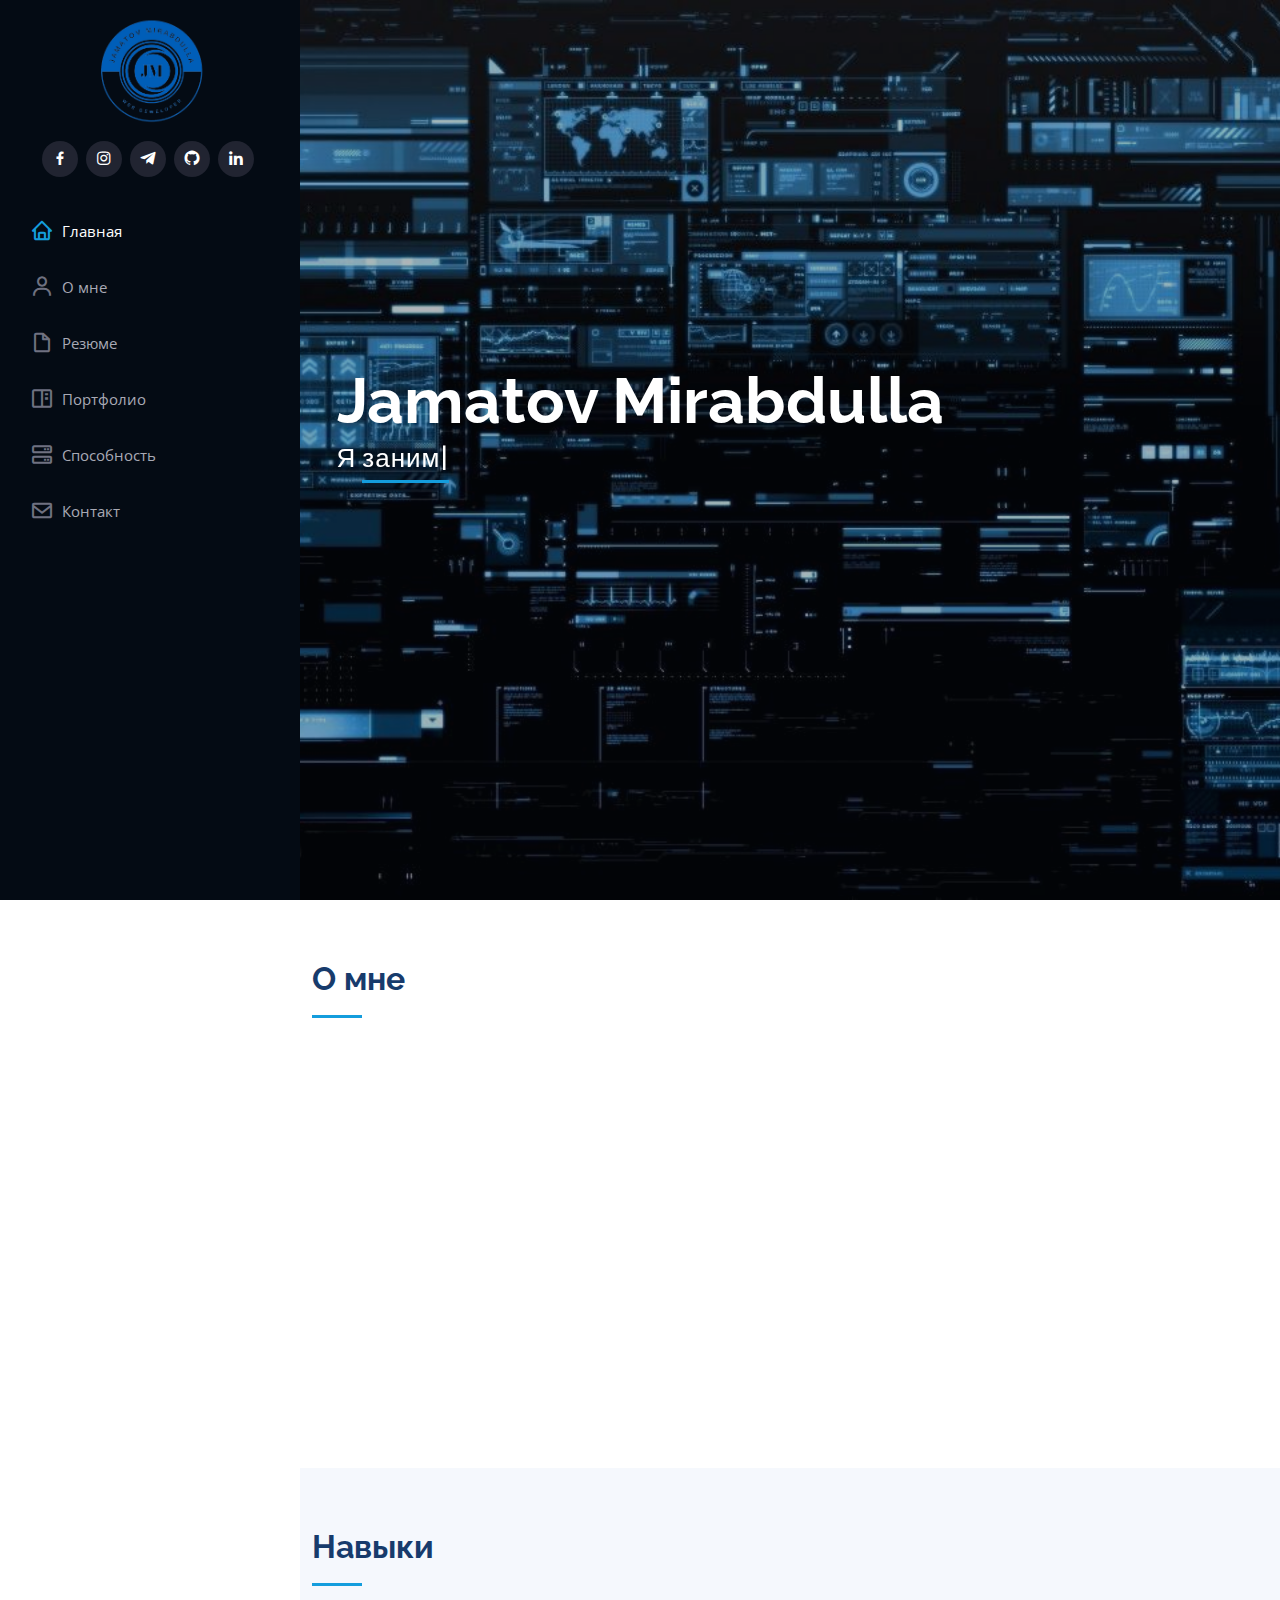
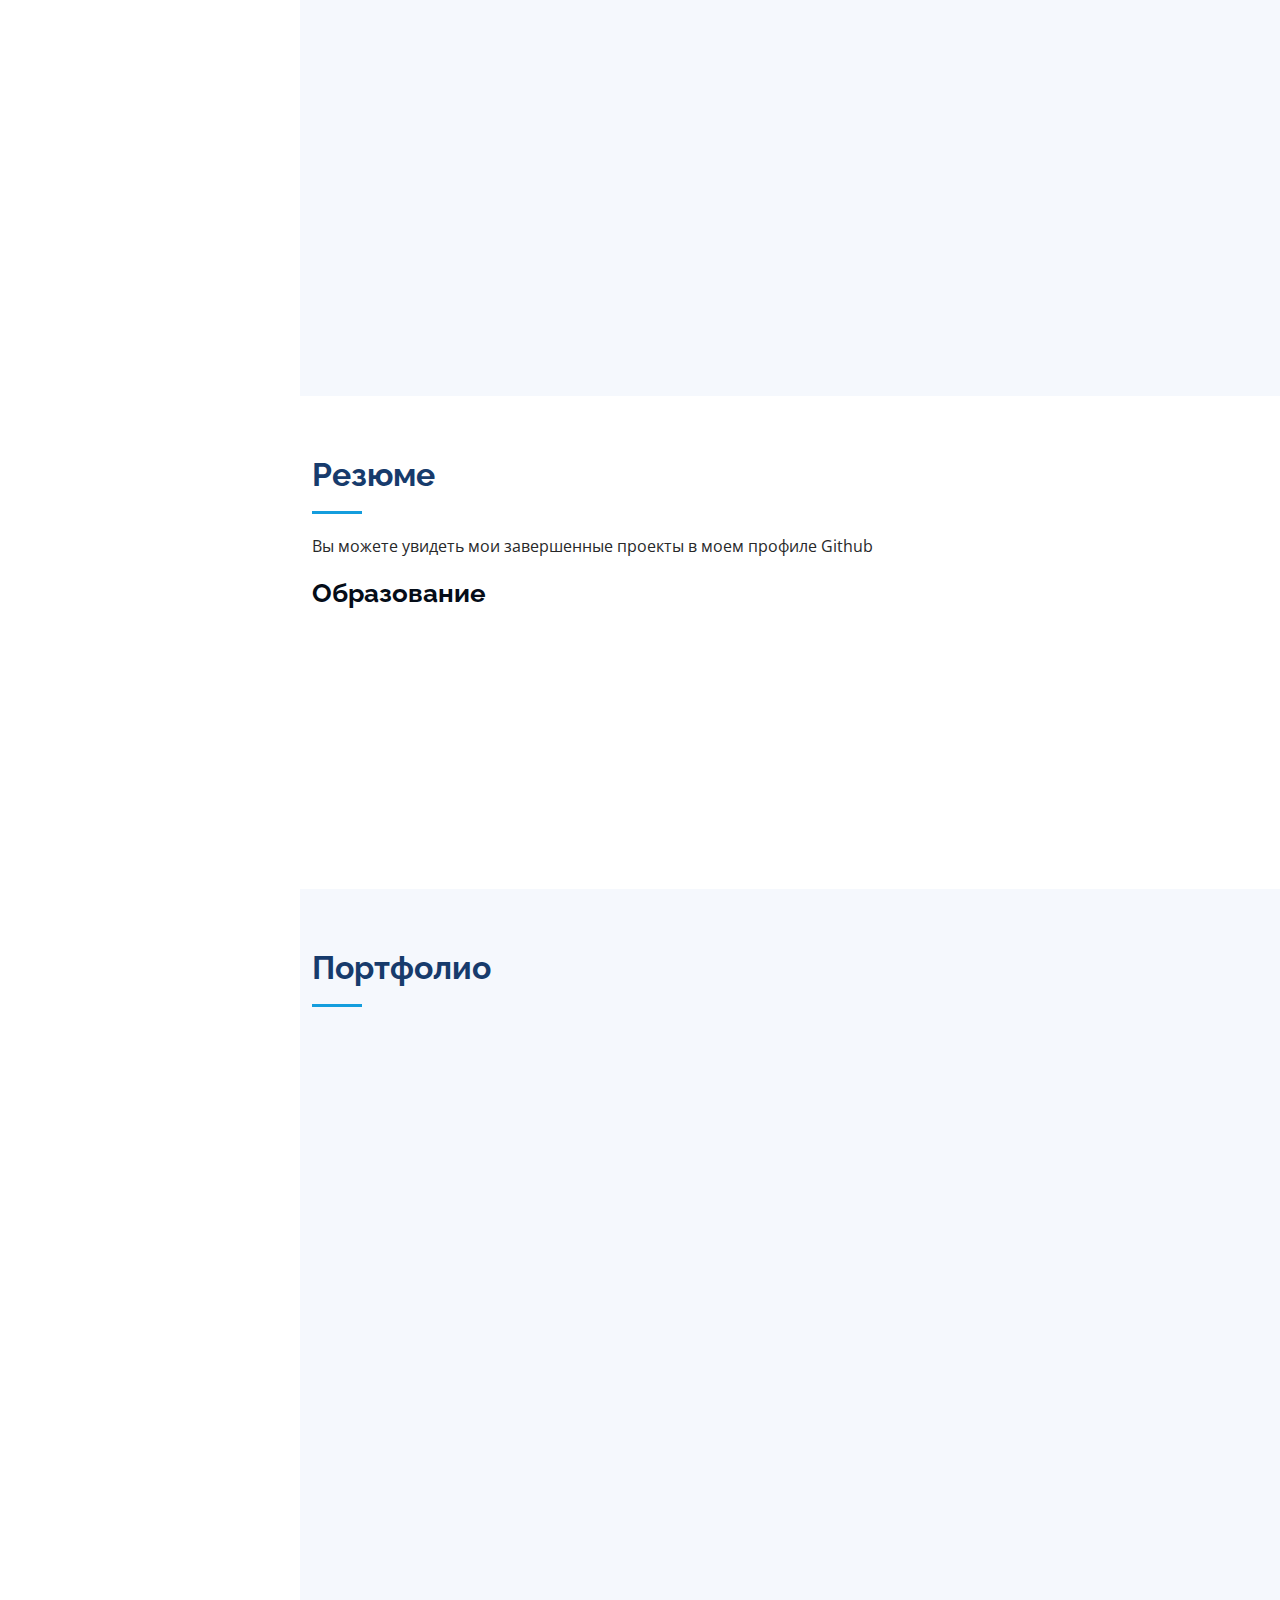
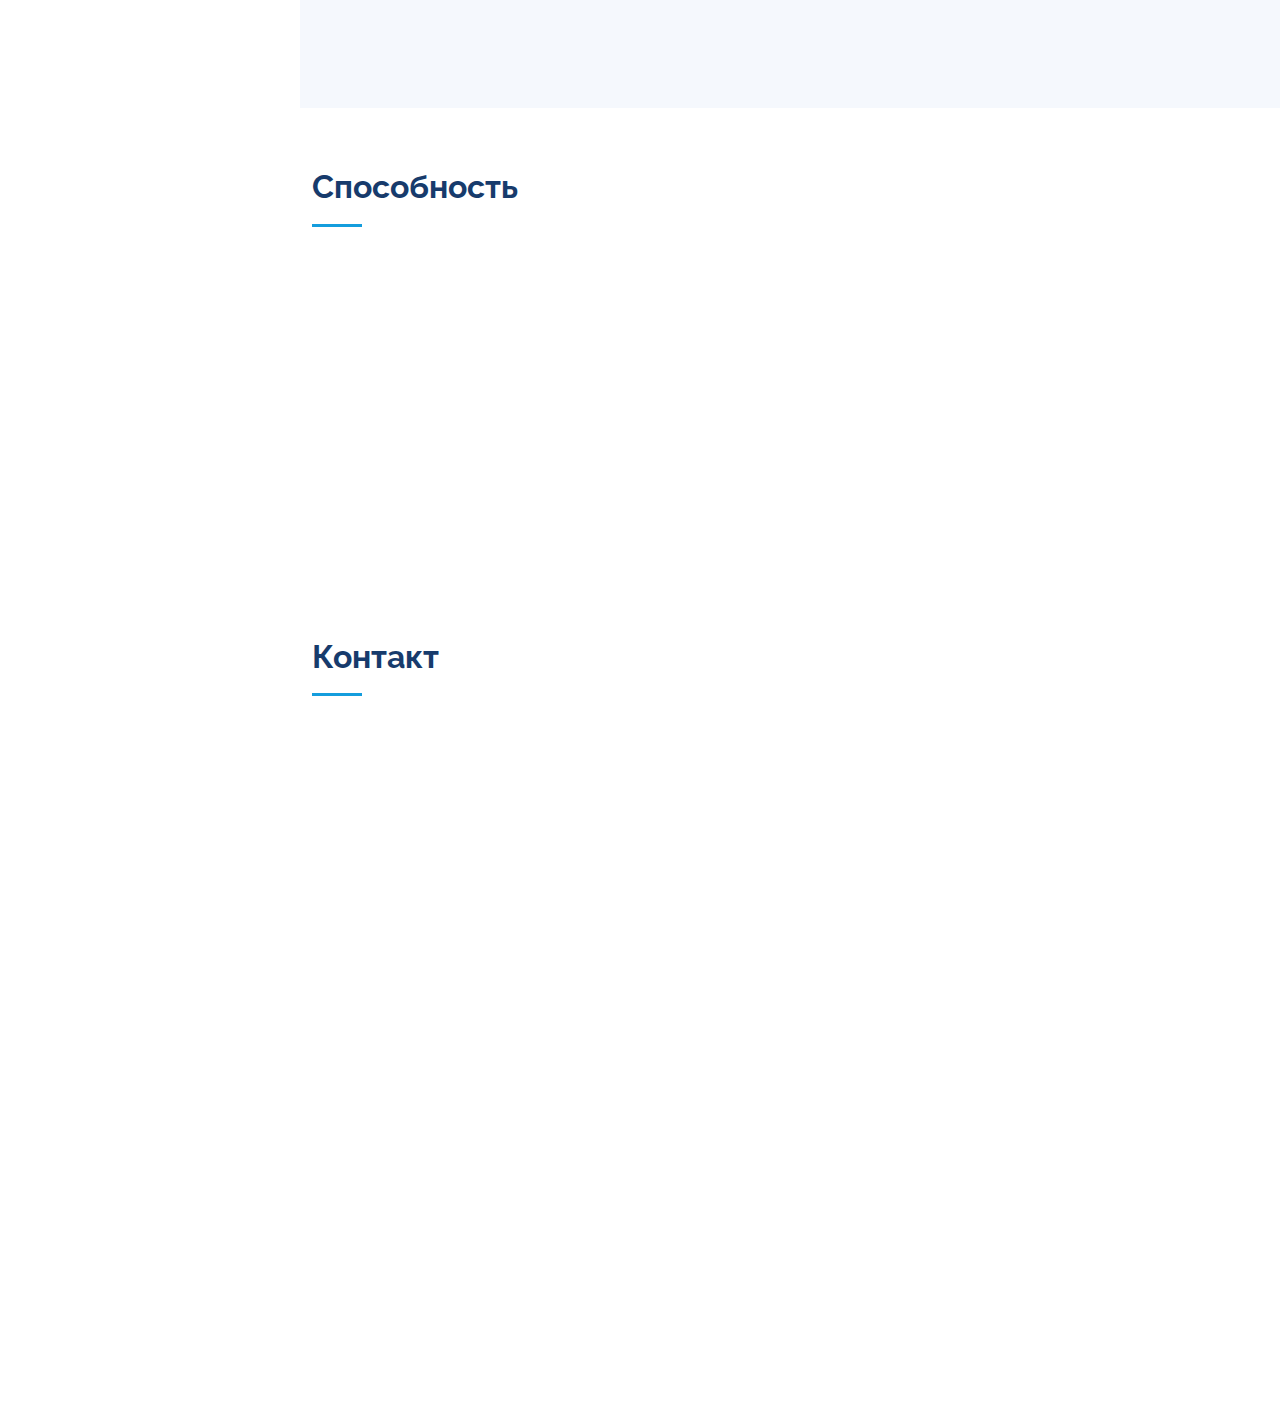
<file: iPortfolio/index.html>
<!DOCTYPE html>
<html lang="en">

<head>
  <meta charset="utf-8">
  <meta content="width=device-width, initial-scale=1.0" name="viewport">

  <title>Jamatov Mirabdulla </title>
  <meta content="" name="description">
  <meta content="" name="keywords">

  <link href="./logomy-removebg-preview.png" rel="icon">
  <link href="assets/img/apple-touch-icon.png" rel="apple-touch-icon">

  <link href="https://fonts.googleapis.com/css?family=Open+Sans:300,300i,400,400i,600,600i,700,700i|Raleway:300,300i,400,400i,500,500i,600,600i,700,700i|Poppins:300,300i,400,400i,500,500i,600,600i,700,700i" rel="stylesheet">

  <link href="assets/vendor/aos/aos.css" rel="stylesheet">
  <link href="assets/vendor/bootstrap/css/bootstrap.min.css" rel="stylesheet">
  <link href="assets/vendor/bootstrap-icons/bootstrap-icons.css" rel="stylesheet">
  <link href="assets/vendor/boxicons/css/boxicons.min.css" rel="stylesheet">
  <link href="assets/vendor/glightbox/css/glightbox.min.css" rel="stylesheet">
  <link href="assets/vendor/swiper/swiper-bundle.min.css" rel="stylesheet">

  <link href="assets/css/style.css" rel="stylesheet">

</head>

<body>

  <!-- ======= Mobile nav toggle button ======= -->
  <i class="bi bi-list mobile-nav-toggle d-xl-none"></i>

  <!-- ======= Header ======= -->
  <header id="header">
    <div class="d-flex flex-column">

      <div class="profile">
        <!-- <img src="assets/img/hero-bg.png" alt="" class="img-fluid rounded-circle"> -->
        <h1 class="text-light"><a href="index.html"><img class="immg" src="./assets/img/logomy-removebg-preview.png" alt=""></a></h1>
        <div class="social-links mt-3 text-center">
          <!-- <a href="#" class="twitter"><i class="bx bxl-telegram"></i></a> -->
          <a href="https://www.facebook.com/profile.php?id=100076192822864" class="facebook"><i class="bx bxl-facebook"></i></a>
          <a href="https://www.instagram.com/otabekov1ch/" class="instagram"><i class="bx bxl-instagram"></i></a>
          <a href="https://t.me/mirabduIIa" class="telegram"><i class="bx bxl-telegram"></i></a>

          <a href="https://github.com/jamatov" class="google-plus"><i class="bx bxl-github"></i></a>
          <a href="https://www.linkedin.com/in/abdulla-jamatov-a92122245/" class="linkedin"><i class="bx bxl-linkedin"></i></a>
        </div>
      </div>

      <nav id="navbar" class="nav-menu navbar">
        <ul>
          <li><a href="#hero" class="nav-link scrollto active"><i class="bx bx-home"></i> <span>Главная</span></a></li>
          <li><a href="#about" class="nav-link scrollto"><i class="bx bx-user"></i> <span>О мне</span></a></li>
          <li><a href="#resume" class="nav-link scrollto"><i class="bx bx-file-blank"></i> <span>Резюме</span></a></li>
          <li><a href="#portfolio" class="nav-link scrollto"><i class="bx bx-book-content"></i> <span>Портфолио</span></a></li>
          <li><a href="#services" class="nav-link scrollto"><i class="bx bx-server"></i> <span>Способность</span></a></li>
          <li><a href="#contact" class="nav-link scrollto"><i class="bx bx-envelope"></i> <span>Контакт</span></a></li>
        </ul>
      </nav>
    </div>
  </header>

  <section id="hero" class="d-flex flex-column justify-content-center align-items-center">
    <div class="hero-container" data-aos="fade-in">
      <h1 class="hero-title">Jamatov Mirabdulla</h1>
      <p>Я <span class="typed" data-typed-items="занимаюсь разработкой сайтов"></span></p>
    </div>
  </section>

  <main id="main">

    <!-- ======= About Section ======= -->
    <section id="about" class="about">
      <div class="container">

        <div class="section-title">
          <h2>О мне</h2>
        </div>

        <div class="row">
          <div class="col-lg-4" data-aos="fade-right">
            <img src="assets/img/abdulla.jpg" class="img-fluid" alt="">
          </div>
          <div class="col-lg-8 pt-4 pt-lg-0 content" data-aos="fade-left">
            <h3>Фронтенд-разработчик</h3>
            
            <div class="row">
              <div class="col-lg-6">
                <ul>
                  <li><i class="bi bi-chevron-right"></i> <strong>День рождения:</strong> <span>10 мая 2003 г</span></li>
                  <!-- <li><i class="bi bi-chevron-right"></i> <strong>Website:</strong> <span>www.example.com</span></li> -->
                  <li><i class="bi bi-chevron-right"></i> <strong>Телефон:</strong> <span>+998 95 166 67 63</span></li>
                  <li><i class="bi bi-chevron-right"></i> <strong>Город:</strong> <span>Ташкент, Узбекистан</span></li>
                </ul>
              </div>
              <div class="col-lg-6">
                <ul>
                  <li><i class="bi bi-chevron-right"></i> <strong>Возраст:</strong> <span>19</span></li>
                  <li><i class="bi bi-chevron-right"></i> <strong>Степень:</strong> <span>Junior</span></li>
                  <li><i class="bi bi-chevron-right"></i> <strong>Эл. адрес:</strong> <span>mirabdullajamatov@email.com</span></li>
                </ul>
              </div>
            </div>
            <p>
              Я родился 10 мая 2003 года в Ташкенте. Я пошел в школу в 2010 году и закончил в 2021 году. Из-за моего интереса к IT я начал программировать. Сначала я учился на курсе «Foundation» в образовательном центре «Наджотталим». Я изучил языки программирования "C" и "Python" на базовом курсе, затем в образовательном центре "IT Park" за 6 месяцев глубоко организовал "Frontend" и выполнил много хороших проектов.</p>
          </div>
        </div>

      </div>
    </section>

    <!-- ======= Facts Section ======= -->
    <!-- <section id="facts" class="facts">
      <div class="container">

        <div class="section-title">
          <h2>Facts</h2>
          <p>Magnam dolores commodi suscipit. Necessitatibus eius consequatur ex aliquid fuga eum quidem. Sit sint consectetur velit. Quisquam quos quisquam cupiditate. Et nemo qui impedit suscipit alias ea. Quia fugiat sit in iste officiis commodi quidem hic quas.</p>
        </div>

        <div class="row no-gutters">

          <div class="col-lg-3 col-md-6 d-md-flex align-items-md-stretch" data-aos="fade-up">
            <div class="count-box">
              <i class="bi bi-emoji-smile"></i>
              <span data-purecounter-start="0" data-purecounter-end="232" data-purecounter-duration="1" class="purecounter"></span>
              <p><strong>Happy Clients</strong> consequuntur quae</p>
            </div>
          </div>

          <div class="col-lg-3 col-md-6 d-md-flex align-items-md-stretch" data-aos="fade-up" data-aos-delay="100">
            <div class="count-box">
              <i class="bi bi-journal-richtext"></i>
              <span data-purecounter-start="0" data-purecounter-end="521" data-purecounter-duration="1" class="purecounter"></span>
              <p><strong>Projects</strong> adipisci atque cum quia aut</p>
            </div>
          </div>

          <div class="col-lg-3 col-md-6 d-md-flex align-items-md-stretch" data-aos="fade-up" data-aos-delay="200">
            <div class="count-box">
              <i class="bi bi-headset"></i>
              <span data-purecounter-start="0" data-purecounter-end="1453" data-purecounter-duration="1" class="purecounter"></span>
              <p><strong>Hours Of Support</strong> aut commodi quaerat</p>
            </div>
          </div>

          <div class="col-lg-3 col-md-6 d-md-flex align-items-md-stretch" data-aos="fade-up" data-aos-delay="300">
            <div class="count-box">
              <i class="bi bi-people"></i>
              <span data-purecounter-start="0" data-purecounter-end="32" data-purecounter-duration="1" class="purecounter"></span>
              <p><strong>Hard Workers</strong> rerum asperiores dolor</p>
            </div>
          </div>

        </div>

      </div>
    </section>End Facts Section -->

    <!-- ======= Skills Section ======= -->
    <section id="skills" class="skills section-bg">
      <div class="container">

        <div class="section-title">
          <h2>Навыки</h2>
        </div>

        <div class="row skills-content">

          <div class="col-lg-6" data-aos="fade-up">

            <div class="progress">
              <span class="skill">HTML <i class="val">100%</i></span>
              <div class="progress-bar-wrap">
                <div class="progress-bar" role="progressbar" aria-valuenow="100" aria-valuemin="0" aria-valuemax="100"></div>
              </div>
            </div>

            <div class="progress">
              <span class="skill">CSS / SASS<i class="val">100%</i></span>
              <div class="progress-bar-wrap">
                <div class="progress-bar" role="progressbar" aria-valuenow="100" aria-valuemin="0" aria-valuemax="100"></div>
              </div>
            </div>

            <div class="progress">
              <span class="skill">JavaScript <i class="val">100%</i></span>
              <div class="progress-bar-wrap">
                <div class="progress-bar" role="progressbar" aria-valuenow="100" aria-valuemin="0" aria-valuemax="100"></div>
              </div>
            </div>

            <div class="progress">
              <span class="skill">Python<i class="val">65%</i></span>
              <div class="progress-bar-wrap">
                <div class="progress-bar" role="progressbar" aria-valuenow="70" aria-valuemin="0" aria-valuemax="100"></div>
              </div>
            </div>

            <div class="progress">
              <span class="skill">Next JS<i class="val">90%</i></span>
              <div class="progress-bar-wrap">
                <div class="progress-bar" role="progressbar" aria-valuenow="90" aria-valuemin="0" aria-valuemax="100"></div>
              </div>
            </div>

          </div>

          <div class="col-lg-6" data-aos="fade-up" data-aos-delay="100">

            <div class="progress">
              <span class="skill">Bootstrap<i class="val">100%</i></span>
              <div class="progress-bar-wrap">
                <div class="progress-bar" role="progressbar" aria-valuenow="100" aria-valuemin="0" aria-valuemax="100"></div>
              </div>
            </div>

            <div class="progress">
              <span class="skill">Reactjs <i class="val">100%</i></span>
              <div class="progress-bar-wrap">
                <div class="progress-bar" role="progressbar" aria-valuenow="100" aria-valuemin="0" aria-valuemax="100"></div>
              </div>
            </div>

            <div class="progress">
              <span class="skill">Redux<i class="val">90%</i></span>
              <div class="progress-bar-wrap">
                <div class="progress-bar" role="progressbar" aria-valuenow="90" aria-valuemin="0" aria-valuemax="100"></div>
              </div>
            </div>

            <div class="progress">
              <span class="skill">mui<i class="val">100%</i></span>
              <div class="progress-bar-wrap">
                <div class="progress-bar" role="progressbar" aria-valuenow="100" aria-valuemin="0" aria-valuemax="100"></div>
              </div>
            </div>

            <div class="progress">
              <span class="skill">C<i class="val">55%</i></span>
              <div class="progress-bar-wrap">
                <div class="progress-bar" role="progressbar" aria-valuenow="55" aria-valuemin="0" aria-valuemax="100"></div>
              </div>
            </div>

          </div>

        </div>

      </div>
    </section>

    <!-- ======= Resume Section ======= -->
    <section id="resume" class="resume">
      <div class="container">

        <div class="section-title">
          <h2>Резюме</h2>
          <p>Вы можете увидеть мои завершенные проекты в моем профиле Github</p>
          <h3 class="resume-title">Образование</h3>
        </div>

        <div class="row">
          <div class="col-lg-6" data-aos="fade-up">
            
            
            <div class="resume-item">
              <h4>Najotta'lim</h4>
              <h5>2020 - 2021</h5>
              <p><em>Узбекистан, г.Ташкент, Чиланзар</em></p>
              <p>"Faundation" course. Skills "C", "Python"</p>
            </div>
         
          </div>
          <div class="col-lg-6" data-aos="fade-up" data-aos-delay="100">
            <div class="resume-item">
              <h4>IT Park</h4>
              <h5>2021 - 2022</h5>
              <p><em>Узбекистан, г.Ташкент, Яшнабад</em></p>
              <p>"Frontend" course. Skills Html, Css, Sass, Js, Bootstrap, Reactjs, Mui</p>
            </div>
          </div>
        </div>

      </div>
    </section>

   
    <section id="portfolio" class="portfolio section-bg">
      <div class="container">

        <div class="section-title">
          <h2>Портфолио</h2>
        </div>

        <div class="row" data-aos="fade-up">
          <div class="col-lg-12 d-flex justify-content-center">
            <ul id="portfolio-flters">
              <li data-filter="*" class="filter-active">Все</li>
              <!-- <li data-filter=".filter-app">App</li>
              <li data-filter=".filter-card">Card</li> -->
              <li data-filter=".filter-web">В процессе</li>
            </ul>
          </div>
        </div>

        <div class="row portfolio-container" data-aos="fade-up" data-aos-delay="100">

          <div class="col-lg-4 col-md-6 portfolio-item filter-app">
            <div class="portfolio-wrap">
              <img src="assets/img/exotic.jpg" class="img-fluid portfolio-img" alt="">
              <div class="portfolio-links">
                <a href="assets/img/exotic.jpg" data-gallery="portfolioGallery" class="portfolio-lightbox" title="Greenlines.uz"><i class="bx bx-plus"></i></a>
                <a href="https://exotictoyz.net/" title="More Details"><i class="bx bx-link"></i></a>
              </div>
            </div>
          </div>

          <div class="col-lg-4 col-md-6 portfolio-item filter-app">
            <div class="portfolio-wrap">
              <img src="assets/img/nasfis.jpg" class="img-fluid portfolio-img" alt="">
              <div class="portfolio-links">
                <a href="assets/img/nasfis.jpg" data-gallery="portfolioGallery" class="portfolio-lightbox" title="Nafis"><i class="bx bx-plus"></i></a>
                <a href="https://naffis.netlify.app/" title="More Details"><i class="bx bx-link"></i></a>
              </div>
            </div>
          </div>

          <div class="col-lg-4 col-md-6 portfolio-item filter-app">
            <div class="portfolio-wrap">
              <img src="assets/img/green2.jpg" class="img-fluid portfolio-img" alt="">
              <div class="portfolio-links">
                <a href="assets/img/green2.jpg" data-gallery="portfolioGallery" class="portfolio-lightbox" title="Exotictoyz.net"><i class="bx bx-plus"></i></a>
                <a href="https://strong-biscochitos-db70c9.netlify.app" title="More Details"><i class="bx bx-link"></i></a>
              </div>
            </div>
          </div>

          <div class="col-lg-4 col-md-6 portfolio-item filter-web">
            <div class="portfolio-wrap">
              <img src="assets/img/eco.jpg" class="img-fluid portfolio-img" alt="">
              <div class="portfolio-links">
                <a href="assets/img/eco.jpg" data-gallery="portfolioGallery" class="portfolio-lightbox" title="Ecoekspertiza.uz"><i class="bx bx-plus"></i></a>
                <a href="https://ecoekspertiza.uz/" title="More Details"><i class="bx bx-link"></i></a>
              </div>
            </div>
          </div>

          <div class="col-lg-4 col-md-7 portfolio-item filter-app">
            <div class="portfolio-wrap">
              <img src="assets/img/portfolio/invest.png" class="img-fluid portfolio-img" alt="">
              <div class="portfolio-links">
                <a href="assets/img/portfolio/invest.png" data-gallery="portfolioGallery" class="portfolio-lightbox" title="Assistance.uz"><i class="bx bx-plus"></i></a>
                <a href="http://assistance.uz/" title="More Details"><i class="bx bx-link"></i></a>
              </div>
            </div>
          </div>

          <div class="col-lg-4  col-md-6 portfolio-item filter-web">
            <div class="portfolio-wrap">
              <img src="assets/img/portfolio/trip.png" class="img-fluid portfolio-img" alt="">
              <div class="portfolio-links">
                <a href="assets/img/portfolio/trip.png" data-gallery="portfolioGallery" class="portfolio-lightbox" title="Trip My Dreams view on pc"><i class="bx bx-plus"></i></a>
                <a href="https://tripmydreamuz.netlify.app/" title="More Details"><i class="bx bx-link"></i></a>
              </div>
            </div>
          </div>

          <div class="col-lg-4 col-md-6 portfolio-item filter-app">
            <div class="portfolio-wrap">
              <img src="assets/img/green.jpg" class="img-fluid" alt="">
              <div class="portfolio-links">
                <a href="assets/img/green.jpg" data-gallery="portfolioGallery" class="portfolio-lightbox" title="Greenlines.uz"><i class="bx bx-plus"></i></a>
                <a href="https://greenlines.uz/" title="More Details"><i class="bx bx-link"></i></a>
              </div>
            </div>
          </div>

          

        </div>

      </div>
    </section>

    <section id="services" class="services">
      <div class="container">

        <div class="section-title">
          <h2>Способность</h2>
        </div>

        <div class="row">
          <div class="col-lg-4 col-md-6 icon-box" data-aos="fade-up">
            <div class="icon"><i class="bi bi-briefcase"></i></div>
            <h4 class="title"><a href="">Занятый</a></h4>
            <p class="description">Я очень трудолюбивый и быстро учусь</p>
          </div>
          <div class="col-lg-4 col-md-6 icon-box" data-aos="fade-up" data-aos-delay="100">
            <div class="icon"><i class="bi bi-card-checklist"></i></div>
            <h4 class="title"><a href="">Ответственность</a></h4>
            <p class="description">к работе подхожу ответственно</p>
          </div>
          <div class="col-lg-4 col-md-6 icon-box" data-aos="fade-up" data-aos-delay="200">
            <div class="icon"><i class="bi bi-bar-chart"></i></div>
            <h4 class="title"><a href="">Эволюция</a></h4>
            <p class="description">я быстро учусь</p>
          </div>
          <div class="col-lg-4 col-md-6 icon-box" data-aos="fade-up" data-aos-delay="300">
            <div class="icon"><i class="bi bi-emoji-smile"></i></div>
            <h4 class="title"><a href="">Положительный</a></h4>
            <p class="description">я веселая</p>
          </div>
          <div class="col-lg-4 col-md-6 icon-box" data-aos="fade-up" data-aos-delay="400">
            <div class="icon"><i class="bi bi-brightness-high"></i></div>
            <h4 class="title"><a href="">Новые идеи</a></h4>
            <p class="description">У меня всегда есть новые идеи</p>
          </div>
          <div class="col-lg-4 col-md-6 icon-box" data-aos="fade-up" data-aos-delay="500">
            <div class="icon"><i class="bi bi-calendar4-week"></i></div>
            <h4 class="title"><a href="">Быстро и качественно</a></h4>
            <p class="description">Выполняю проекты быстро и качественно</p>
          </div>
        </div>

      </div>
    </section>
    <!-- ======= Testimonials Section ======= -->
    <!-- <section id="testimonials" class="testimonials section-bg">
      <div class="container">

        <div class="section-title">
          <h2>Testimonials</h2>
          <p>Magnam dolores commodi suscipit. Necessitatibus eius consequatur ex aliquid fuga eum quidem. Sit sint consectetur velit. Quisquam quos quisquam cupiditate. Et nemo qui impedit suscipit alias ea. Quia fugiat sit in iste officiis commodi quidem hic quas.</p>
        </div>

        <div class="testimonials-slider swiper" data-aos="fade-up" data-aos-delay="100">
          <div class="swiper-wrapper">

            <div class="swiper-slide">
              <div class="testimonial-item" data-aos="fade-up">
                <p>
                  <i class="bx bxs-quote-alt-left quote-icon-left"></i>
                  Proin iaculis purus consequat sem cure digni ssim donec porttitora entum suscipit rhoncus. Accusantium quam, ultricies eget id, aliquam eget nibh et. Maecen aliquam, risus at semper.
                  <i class="bx bxs-quote-alt-right quote-icon-right"></i>
                </p>
                <img src="assets/img/testimonials/testimonials-1.jpg" class="testimonial-img" alt="">
                <h3>Saul Goodman</h3>
                <h4>Ceo &amp; Founder</h4>
              </div>
            </div>

            <div class="swiper-slide">
              <div class="testimonial-item" data-aos="fade-up" data-aos-delay="100">
                <p>
                  <i class="bx bxs-quote-alt-left quote-icon-left"></i>
                  Export tempor illum tamen malis malis eram quae irure esse labore quem cillum quid cillum eram malis quorum velit fore eram velit sunt aliqua noster fugiat irure amet legam anim culpa.
                  <i class="bx bxs-quote-alt-right quote-icon-right"></i>
                </p>
                <img src="assets/img/testimonials/testimonials-2.jpg" class="testimonial-img" alt="">
                <h3>Sara Wilsson</h3>
                <h4>Designer</h4>
              </div>
            </div>

            <div class="swiper-slide">
              <div class="testimonial-item" data-aos="fade-up" data-aos-delay="200">
                <p>
                  <i class="bx bxs-quote-alt-left quote-icon-left"></i>
                  Enim nisi quem export duis labore cillum quae magna enim sint quorum nulla quem veniam duis minim tempor labore quem eram duis noster aute amet eram fore quis sint minim.
                  <i class="bx bxs-quote-alt-right quote-icon-right"></i>
                </p>
                <img src="assets/img/testimonials/testimonials-3.jpg" class="testimonial-img" alt="">
                <h3>Jena Karlis</h3>
                <h4>Store Owner</h4>
              </div>
            </div>

            <div class="swiper-slide">
              <div class="testimonial-item" data-aos="fade-up" data-aos-delay="300">
                <p>
                  <i class="bx bxs-quote-alt-left quote-icon-left"></i>
                  Fugiat enim eram quae cillum dolore dolor amet nulla culpa multos export minim fugiat minim velit minim dolor enim duis veniam ipsum anim magna sunt elit fore quem dolore labore illum veniam.
                  <i class="bx bxs-quote-alt-right quote-icon-right"></i>
                </p>
                <img src="assets/img/testimonials/testimonials-4.jpg" class="testimonial-img" alt="">
                <h3>Matt Brandon</h3>
                <h4>Freelancer</h4>
              </div>
            </div>

            <div class="swiper-slide">
              <div class="testimonial-item" data-aos="fade-up" data-aos-delay="400">
                <p>
                  <i class="bx bxs-quote-alt-left quote-icon-left"></i>
                  Quis quorum aliqua sint quem legam fore sunt eram irure aliqua veniam tempor noster veniam enim culpa labore duis sunt culpa nulla illum cillum fugiat legam esse veniam culpa fore nisi cillum quid.
                  <i class="bx bxs-quote-alt-right quote-icon-right"></i>
                </p>
                <img src="assets/img/testimonials/testimonials-5.jpg" class="testimonial-img" alt="">
                <h3>John Larson</h3>
                <h4>Entrepreneur</h4>
              </div>
            </div>End testimonial item

          </div>
          <div class="swiper-pagination"></div>
        </div>

      </div>
    </section>End Testimonials Section   -->

    <!-- ======= Contact Section ======= -->
    <section id="contact" class="contact">
      <div class="container">

        <div class="section-title">
          <h2>Контакт</h2>
        </div>

        <div class="row" data-aos="fade-in">

          <div class="col-12 d-flex align-items-stretch">
            <div class="info">
            

              <div class="email">
                <i class="bi bi-envelope"></i>
                <h4>Эл. адрес:</h4>
                <p>mirabdullajamatov@mail.com</p>
              </div>

              <a href="tel:+998951666763">
                <div class="phone">
                  <i class="bi bi-phone"></i>
                  <h4>Вызов:</h4>
                  <p>+998 95 166 67 63</p>
                </div>
              </a>
              <iframe src="https://www.google.com/maps/embed?pb=!1m18!1m12!1m3!1d24667.8249676402!2d69.3363257895685!3d41.337190701964914!2m3!1f0!2f0!3f0!3m2!1i1024!2i768!4f13.1!3m3!1m2!1s0x38aef5672b0eb1ed%3A0x676a59b4e6bf3c7e!2sIT%20Park!5e0!3m2!1sru!2s!4v1658405015892!5m2!1sru!2s"frameborder="0" style="border:0; width: 100%; height: 290px;" allowfullscreen></iframe>
            </div>

          </div>

          <!-- <div class="col-lg-7 mt-5 mt-lg-0 d-flex align-items-stretch">
            <form action="forms/contact.php" method="post" role="form" class="php-email-form">
              <div class="row">
                <div class="form-group col-md-6">
                  <label for="name">Ваша имя</label>
                  <input type="text" name="name" class="form-control" id="name" required>
                </div>
                <div class="form-group col-md-6">
                  <label for="name">Ваш адрес электронной почты</label>
                  <input type="email" class="form-control" name="email" id="email" required>
                </div>
              </div>
              <div class="form-group">
                <label for="name">Предмет</label>
                <input type="text" class="form-control" name="subject" id="subject" required>
              </div>
              <div class="form-group">
                <label for="name">Сообщение</label>
                <textarea class="form-control" name="message" rows="10" required></textarea>
              </div>
              <div class="my-3">
                <div class="loading">Загрузка</div>
                <div class="error-message"></div>
                <div class="sent-message">Ваше сообщение было отправлено. Спасибо!</div>
              </div>
              <div class="text-center"><button type="submit">Отправить сообщение</button></div>
            </form>
          </div> -->

        </div>

      </div>
    </section>

  </main>

  <footer id="footer">
    <div class="container">

      <div class="credits">

      </div>
    </div>
  </footer>

  <a href="#" class="back-to-top d-flex align-items-center justify-content-center"><i class="bi bi-arrow-up-short"></i></a>

  <script src="assets/vendor/purecounter/purecounter.js"></script>
  <script src="assets/vendor/aos/aos.js"></script>
  <script src="assets/vendor/bootstrap/js/bootstrap.bundle.min.js"></script>
  <script src="assets/vendor/glightbox/js/glightbox.min.js"></script>
  <script src="assets/vendor/isotope-layout/isotope.pkgd.min.js"></script>
  <script src="assets/vendor/swiper/swiper-bundle.min.js"></script>
  <script src="assets/vendor/typed.js/typed.min.js"></script>
  <script src="assets/vendor/waypoints/noframework.waypoints.js"></script>
  <script src="assets/vendor/php-email-form/validate.js"></script>

  <script src="assets/js/main.js"></script>

</body>

</html>
</file>
<file: iPortfolio/assets/css/style.css>
/**
* Template Name: iPortfolio - v3.7.0
* Template URL: https://bootstrapmade.com/iportfolio-bootstrap-portfolio-websites-template/
* Author: BootstrapMade.com
* License: https://bootstrapmade.com/license/
*/

/*--------------------------------------------------------------
# General
--------------------------------------------------------------*/
body {
  font-family: "Open Sans", sans-serif;
  color: #272829;
}

a {
  color: #149ddd;
  text-decoration: none;
}

a:hover {
  color: #37b3ed;
  text-decoration: none;
}

h1, h2, h3, h4, h5, h6 {
  font-family: "Raleway", sans-serif;
}

/*--------------------------------------------------------------
# Back to top button
--------------------------------------------------------------*/
.back-to-top {
  position: fixed;
  visibility: hidden;
  opacity: 0;
  right: 15px;
  bottom: 15px;
  z-index: 996;
  background: #149ddd;
  width: 40px;
  height: 40px;
  border-radius: 50px;
  transition: all 0.4s;
}
.back-to-top i {
  font-size: 28px;
  color: #fff;
  line-height: 0;
}
.back-to-top:hover {
  background: #2eafec;
  color: #fff;
}
.back-to-top.active {
  visibility: visible;
  opacity: 1;
}

/*--------------------------------------------------------------
# Header
--------------------------------------------------------------*/
#header {
  position: fixed;
  top: 0;
  left: 0;
  bottom: 0;
  width: 300px;
  transition: all ease-in-out 0.5s;
  z-index: 9997;
  transition: all 0.5s;
  padding: 0 15px;
  background: #040b14;
  overflow-y: auto;
}
#header .profile img {
  margin: 15px auto;
  display: block;
  width: 120px;
}
#header .profile h1 {
  font-size: 24px;
  margin: 0;
  padding: 0;
  font-weight: 600;
  -moz-text-align-last: center;
  text-align-last: center;
  font-family: "Poppins", sans-serif;
}
#header .profile h1 a, #header .profile h1 a:hover {
  color: #fff;
  text-decoration: none;
}
#header .profile .social-links a {
  font-size: 18px;
  display: inline-block;
  background: #212431;
  color: #fff;
  line-height: 1;
  padding: 8px 0;
  margin-right: 4px;
  border-radius: 50%;
  text-align: center;
  width: 36px;
  height: 36px;
  transition: 0.3s;
}
#header .profile .social-links a:hover {
  background: #149ddd;
  color: #fff;
  text-decoration: none;
}

#main {
  margin-left: 300px;
}

@media (max-width: 1199px) {
  #header {
    left: -300px;
  }

  #main {
    margin-left: 0;
  }
}
/*--------------------------------------------------------------
# Navigation Menu
--------------------------------------------------------------*/
/* Desktop Navigation */
.nav-menu {
  padding: 30px 0 0 0;
}
.nav-menu * {
  margin: 0;
  padding: 0;
  list-style: none;
}
.nav-menu > ul > li {
  position: relative;
  white-space: nowrap;
}
.nav-menu a, .nav-menu a:focus {
  display: flex;
  align-items: center;
  color: #a8a9b4;
  padding: 12px 15px;
  margin-bottom: 8px;
  transition: 0.3s;
  font-size: 15px;
}
.nav-menu a i, .nav-menu a:focus i {
  font-size: 24px;
  padding-right: 8px;
  color: #6f7180;
}
.nav-menu a:hover, .nav-menu .active, .nav-menu .active:focus, .nav-menu li:hover > a {
  text-decoration: none;
  color: #fff;
}
.nav-menu a:hover i, .nav-menu .active i, .nav-menu .active:focus i, .nav-menu li:hover > a i {
  color: #149ddd;
}

/* Mobile Navigation */
.mobile-nav-toggle {
  position: fixed;
  right: 15px;
  top: 15px;
  z-index: 9998;
  border: 0;
  font-size: 24px;
  transition: all 0.4s;
  outline: none !important;
  background-color: #149ddd;
  color: #fff;
  width: 40px;
  height: 40px;
  display: inline-flex;
  align-items: center;
  justify-content: center;
  line-height: 0;
  border-radius: 50px;
  cursor: pointer;
}

.mobile-nav-active {
  overflow: hidden;
}
.mobile-nav-active #header {
  left: 0;
}

/*--------------------------------------------------------------
# Hero Section
--------------------------------------------------------------*/
#hero {
  width: 100%;
  height: 100vh;
  background: url("../../assets/img/it-design-technology-digital-art-android-iphone-hd-wallpaper-background-downloadhd-wallpapers-desktop-background-android-iphone-1080p-4k-jxcqn-1080x675.jpg") top center;
  background-repeat: no-repeat;
  background-color: #000;
  background-size: cover;
}

#hero:before {
  content: "";
  background: rgba(5, 13, 24, 0.3);
  position: absolute;
  bottom: 0;
  top: 0;
  left: 0;
  right: 0;
  z-index: 1;
}
#hero .hero-container {
  position: relative;
  z-index: 2;
  min-width: 300px;
}
#hero h1 {
  margin: 0 0 10px 0;
  font-size: 64px;
  font-weight: 700;
  line-height: 56px;
  color: #fff;
}
#hero p {
  color: #fff;
  margin-bottom: 50px;
  font-size: 26px;
  font-family: "Poppins", sans-serif;
}
#hero p span {
  color: #fff;
  padding-bottom: 4px;
  letter-spacing: 1px;
  border-bottom: 3px solid #149ddd;
}
@media (min-width: 1024px) {
  #hero {
    background-attachment: fixed;
  }
}
@media (max-width: 768px) {
  #hero h1 {
    font-size: 28px;
    line-height: 36px;
  }
  #hero h2 {
    font-size: 18px;
    line-height: 24px;
    margin-bottom: 30px;
  }
}

/*--------------------------------------------------------------
# Sections General
--------------------------------------------------------------*/
section {
  padding: 60px 0;
  overflow: hidden;
}

.section-bg {
  background: #f5f8fd;
}

.section-title {
  padding-bottom: 30px;
}
.section-title h2 {
  font-size: 32px;
  font-weight: bold;
  margin-bottom: 20px;
  padding-bottom: 20px;
  position: relative;
  color: #173b6c;
}
.section-title h2::after {
  content: "";
  position: absolute;
  display: block;
  width: 50px;
  height: 3px;
  background: #149ddd;
  bottom: 0;
  left: 0;
}
.section-title p {
  margin-bottom: 0;
}

/*--------------------------------------------------------------
# About
--------------------------------------------------------------*/
.about .content h3 {
  font-weight: 700;
  font-size: 26px;
  color: #173b6c;
}
.about .content ul {
  list-style: none;
  padding: 0;
}
.about .content ul li {
  margin-bottom: 20px;
  display: flex;
  align-items: center;
}
.about .content ul strong {
  margin-right: 10px;
}
.about .content ul i {
  font-size: 16px;
  margin-right: 5px;
  color: #149ddd;
  line-height: 0;
}
.about .content p:last-child {
  margin-bottom: 0;
}

/*--------------------------------------------------------------
# Facts
--------------------------------------------------------------*/
.facts {
  padding-bottom: 30px;
}
.facts .count-box {
  padding: 30px;
  width: 100%;
}
.facts .count-box i {
  display: block;
  font-size: 44px;
  color: #149ddd;
  float: left;
  line-height: 0;
}
.facts .count-box span {
  font-size: 48px;
  line-height: 40px;
  display: block;
  font-weight: 700;
  color: #050d18;
  margin-left: 60px;
}
.facts .count-box p {
  padding: 15px 0 0 0;
  margin: 0 0 0 60px;
  font-family: "Raleway", sans-serif;
  font-size: 14px;
  color: #122f57;
}
.facts .count-box a {
  font-weight: 600;
  display: block;
  margin-top: 20px;
  color: #122f57;
  font-size: 15px;
  font-family: "Poppins", sans-serif;
  transition: ease-in-out 0.3s;
}
.facts .count-box a:hover {
  color: #1f5297;
}

/*--------------------------------------------------------------
# Skills
--------------------------------------------------------------*/
.skills .progress {
  height: 60px;
  display: block;
  background: none;
  border-radius: 0;
}
.skills .progress .skill {
  padding: 0;
  margin: 0 0 6px 0;
  text-transform: uppercase;
  display: block;
  font-weight: 600;
  font-family: "Poppins", sans-serif;
  color: #050d18;
}
.skills .progress .skill .val {
  float: right;
  font-style: normal;
}
.skills .progress-bar-wrap {
  background: #dce8f8;
  height: 10px;
}
.skills .progress-bar {
  width: 1px;
  height: 10px;
  transition: 0.9s;
  background-color: #149ddd;
}

/*--------------------------------------------------------------
# Resume
--------------------------------------------------------------*/
.resume .resume-title {
  font-size: 26px;
  font-weight: 700;
  margin-top: 20px;
  margin-bottom: 20px;
  color: #050d18;
}
.resume .resume-item {
  padding: 0 0 20px 20px;
  margin-top: -2px;
  border-left: 2px solid #1f5297;
  position: relative;
}
.resume .resume-item h4 {
  line-height: 18px;
  font-size: 18px;
  font-weight: 600;
  text-transform: uppercase;
  font-family: "Poppins", sans-serif;
  color: #050d18;
  margin-bottom: 10px;
}
.resume .resume-item h5 {
  font-size: 16px;
  background: #e4edf9;
  padding: 5px 15px;
  display: inline-block;
  font-weight: 600;
  margin-bottom: 10px;
}
.resume .resume-item ul {
  padding-left: 20px;
}
.resume .resume-item ul li {
  padding-bottom: 10px;
}
.resume .resume-item:last-child {
  padding-bottom: 0;
}
.resume .resume-item::before {
  content: "";
  position: absolute;
  width: 16px;
  height: 16px;
  border-radius: 50px;
  left: -9px;
  top: 0;
  background: #fff;
  border: 2px solid #1f5297;
}

/*--------------------------------------------------------------
# Portfolio
--------------------------------------------------------------*/
.portfolio .portfolio-item {
  margin-bottom: 30px;
}
.portfolio #portfolio-flters {
  padding: 0;
  margin: 0 auto 35px auto;
  list-style: none;
  text-align: center;
  background: #fff;
  border-radius: 50px;
  padding: 2px 15px;
}
.portfolio #portfolio-flters li {
  cursor: pointer;
  display: inline-block;
  padding: 10px 15px 8px 15px;
  font-size: 14px;
  font-weight: 600;
  line-height: 1;
  text-transform: uppercase;
  color: #272829;
  margin-bottom: 5px;
  transition: all 0.3s ease-in-out;
}
.portfolio #portfolio-flters li:hover, .portfolio #portfolio-flters li.filter-active {
  color: #149ddd;
}
.portfolio #portfolio-flters li:last-child {
  margin-right: 0;
}
.portfolio .portfolio-wrap {
  transition: 0.3s;
  position: relative;
  overflow: hidden;
  z-index: 1;
}
.portfolio .portfolio-wrap::before {
  content: "";
  background: rgba(255, 255, 255, 0.5);
  position: absolute;
  left: 0;
  right: 0;
  top: 0;
  bottom: 0;
  transition: all ease-in-out 0.3s;
  z-index: 2;
  opacity: 0;
}
.portfolio .portfolio-wrap .portfolio-links {
  opacity: 1;
  left: 0;
  right: 0;
  bottom: -60px;
  z-index: 3;
  position: absolute;
  transition: all ease-in-out 0.3s;
  display: flex;
  justify-content: center;
}
.portfolio .portfolio-wrap .portfolio-links a {
  color: #fff;
  font-size: 28px;
  text-align: center;
  background: rgba(20, 157, 221, 0.75);
  transition: 0.3s;
  width: 50%;
}
.portfolio .portfolio-wrap .portfolio-links a:hover {
  background: rgba(20, 157, 221, 0.95);
}
.portfolio .portfolio-wrap .portfolio-links a + a {
  border-left: 1px solid #37b3ed;
}
.portfolio .portfolio-wrap:hover::before {
  top: 0;
  left: 0;
  right: 0;
  bottom: 0;
  opacity: 1;
}
.portfolio .portfolio-wrap:hover .portfolio-links {
  opacity: 1;
  bottom: 0;
}

.portfolio-img{
  max-width:  100% !important;
  max-height: 100% !important  ;
  object-fit: cover;
}

/*--------------------------------------------------------------
# Portfolio Details
--------------------------------------------------------------*/
.portfolio-details {
  padding-top: 40px;
}
.portfolio-details .portfolio-details-slider img {
  width: 100%;
}
.portfolio-details .portfolio-details-slider .swiper-pagination {
  margin-top: 20px;
  position: relative;
}
.portfolio-details .portfolio-details-slider .swiper-pagination .swiper-pagination-bullet {
  width: 12px;
  height: 12px;
  background-color: #fff;
  opacity: 1;
  border: 1px solid #149ddd;
}
.portfolio-details .portfolio-details-slider .swiper-pagination .swiper-pagination-bullet-active {
  background-color: #149ddd;
}
.portfolio-details .portfolio-info {
  padding: 30px;
  box-shadow: 0px 0 30px rgba(5, 13, 24, 0.08);
}
.portfolio-details .portfolio-info h3 {
  font-size: 22px;
  font-weight: 700;
  margin-bottom: 20px;
  padding-bottom: 20px;
  border-bottom: 1px solid #eee;
}
.portfolio-details .portfolio-info ul {
  list-style: none;
  padding: 0;
  font-size: 15px;
}
.portfolio-details .portfolio-info ul li + li {
  margin-top: 10px;
}
.portfolio-details .portfolio-description {
  padding-top: 30px;
}
.portfolio-details .portfolio-description h2 {
  font-size: 26px;
  font-weight: 700;
  margin-bottom: 20px;
}
.portfolio-details .portfolio-description p {
  padding: 0;
}

/*--------------------------------------------------------------
# Services
--------------------------------------------------------------*/
.services .icon-box {
  margin-bottom: 20px;
}
.services .icon {
  float: left;
  display: flex;
  align-items: center;
  justify-content: center;
  width: 54px;
  height: 54px;
  background: #149ddd;
  border-radius: 50%;
  transition: 0.5s;
  border: 1px solid #149ddd;
}
.services .icon i {
  color: #fff;
  font-size: 24px;
  line-height: 0;
}
.services .icon-box:hover .icon {
  background: #fff;
}
.services .icon-box:hover .icon i {
  color: #149ddd;
}
.services .title {
  margin-left: 80px;
  font-weight: 700;
  margin-bottom: 15px;
  font-size: 18px;
}
.services .title a {
  color: #343a40;
}
.services .title a:hover {
  color: #149ddd;
}
.services .description {
  margin-left: 80px;
  line-height: 24px;
  font-size: 14px;
}

/*--------------------------------------------------------------
# Testimonials
--------------------------------------------------------------*/
.testimonials .testimonials-carousel, .testimonials .testimonials-slider {
  overflow: hidden;
}
.testimonials .testimonial-item {
  box-sizing: content-box;
  text-align: center;
  min-height: 320px;
}
.testimonials .testimonial-item .testimonial-img {
  width: 90px;
  border-radius: 50%;
  margin: 0 auto;
}
.testimonials .testimonial-item h3 {
  font-size: 18px;
  font-weight: bold;
  margin: 10px 0 5px 0;
  color: #111;
}
.testimonials .testimonial-item h4 {
  font-size: 14px;
  color: #999;
  margin: 0;
}
.testimonials .testimonial-item .quote-icon-left, .testimonials .testimonial-item .quote-icon-right {
  color: #c3e8fa;
  font-size: 26px;
}
.testimonials .testimonial-item .quote-icon-left {
  display: inline-block;
  left: -5px;
  position: relative;
}
.testimonials .testimonial-item .quote-icon-right {
  display: inline-block;
  right: -5px;
  position: relative;
  top: 10px;
}
.testimonials .testimonial-item p {
  font-style: italic;
  margin: 0 15px 15px 15px;
  padding: 20px;
  background: #fff;
  position: relative;
  margin-bottom: 35px;
  border-radius: 6px;
  box-shadow: 0px 2px 15px rgba(0, 0, 0, 0.1);
}
.testimonials .testimonial-item p::after {
  content: "";
  width: 0;
  height: 0;
  border-top: 20px solid #fff;
  border-right: 20px solid transparent;
  border-left: 20px solid transparent;
  position: absolute;
  bottom: -20px;
  left: calc(50% - 20px);
}
.testimonials .swiper-pagination {
  margin-top: 20px;
  position: relative;
}
.testimonials .swiper-pagination .swiper-pagination-bullet {
  width: 12px;
  height: 12px;
  background-color: #fff;
  opacity: 1;
  border: 1px solid #149ddd;
}
.testimonials .swiper-pagination .swiper-pagination-bullet-active {
  background-color: #149ddd;
}

/*--------------------------------------------------------------
# Contact
--------------------------------------------------------------*/
.contact {
  padding-bottom: 130px;
}
.contact .info {
  padding: 30px;
  background: #fff;
  width: 100%;
  box-shadow: 0 0 24px 0 rgba(0, 0, 0, 0.12);
}
.contact .info i {
  font-size: 20px;
  color: #149ddd;
  float: left;
  width: 44px;
  height: 44px;
  background: #dff3fc;
  display: flex;
  justify-content: center;
  align-items: center;
  border-radius: 50px;
  transition: all 0.3s ease-in-out;
}
.contact .info h4 {
  padding: 0 0 0 60px;
  font-size: 22px;
  font-weight: 600;
  margin-bottom: 5px;
  color: #050d18;
}
.contact .info p {
  padding: 0 0 10px 60px;
  margin-bottom: 20px;
  font-size: 14px;
  color: #173b6c;
}
.contact .info .email p {
  padding-top: 5px;
}
.contact .info .social-links {
  padding-left: 60px;
}
.contact .info .social-links a {
  font-size: 18px;
  display: inline-block;
  background: #333;
  color: #fff;
  line-height: 1;
  padding: 8px 0;
  border-radius: 50%;
  text-align: center;
  width: 36px;
  height: 36px;
  transition: 0.3s;
  margin-right: 10px;
}
.contact .info .social-links a:hover {
  background: #149ddd;
  color: #fff;
}
.contact .info .email:hover i, .contact .info .address:hover i, .contact .info .phone:hover i {
  background: #149ddd;
  color: #fff;
}
.contact .php-email-form {
  width: 100%;
  padding: 30px;
  background: #fff;
  box-shadow: 0 0 24px 0 rgba(0, 0, 0, 0.12);
}
.contact .php-email-form .form-group {
  padding-bottom: 8px;
}
.contact .php-email-form .validate {
  display: none;
  color: red;
  margin: 0 0 15px 0;
  font-weight: 400;
  font-size: 13px;
}
.contact .php-email-form .error-message {
  display: none;
  color: #fff;
  background: #ed3c0d;
  text-align: left;
  padding: 15px;
  font-weight: 600;
}
.contact .php-email-form .error-message br + br {
  margin-top: 25px;
}
.contact .php-email-form .sent-message {
  display: none;
  color: #fff;
  background: #18d26e;
  text-align: center;
  padding: 15px;
  font-weight: 600;
}
.contact .php-email-form .loading {
  display: none;
  background: #fff;
  text-align: center;
  padding: 15px;
}
.contact .php-email-form .loading:before {
  content: "";
  display: inline-block;
  border-radius: 50%;
  width: 24px;
  height: 24px;
  margin: 0 10px -6px 0;
  border: 3px solid #18d26e;
  border-top-color: #eee;
  -webkit-animation: animate-loading 1s linear infinite;
  animation: animate-loading 1s linear infinite;
}
.contact .php-email-form .form-group {
  margin-bottom: 15px;
}
.contact .php-email-form label {
  padding-bottom: 8px;
}
.contact .php-email-form input, .contact .php-email-form textarea {
  border-radius: 0;
  box-shadow: none;
  font-size: 14px;
}
.contact .php-email-form input {
  height: 44px;
}
.contact .php-email-form textarea {
  padding: 10px 15px;
}
.contact .php-email-form button[type=submit] {
  background: #149ddd;
  border: 0;
  padding: 10px 24px;
  color: #fff;
  transition: 0.4s;
  border-radius: 4px;
}
.contact .php-email-form button[type=submit]:hover {
  background: #37b3ed;
}
@-webkit-keyframes animate-loading {
  0% {
    transform: rotate(0deg);
  }
  100% {
    transform: rotate(360deg);
  }
}
@keyframes animate-loading {
  0% {
    transform: rotate(0deg);
  }
  100% {
    transform: rotate(360deg);
  }
}

/*--------------------------------------------------------------
# Breadcrumbs
--------------------------------------------------------------*/
.breadcrumbs {
  padding: 20px 0;
  background: #f9f9f9;
}
.breadcrumbs h2 {
  font-size: 26px;
  font-weight: 300;
}
.breadcrumbs ol {
  display: flex;
  flex-wrap: wrap;
  list-style: none;
  padding: 0;
  margin: 0;
  font-size: 15px;
}
.breadcrumbs ol li + li {
  padding-left: 10px;
}
.breadcrumbs ol li + li::before {
  display: inline-block;
  padding-right: 10px;
  color: #0e2442;
  content: "/";
}
@media (max-width: 768px) {
  .breadcrumbs .d-flex {
    display: block !important;
  }
  .breadcrumbs ol {
    display: block;
  }
  .breadcrumbs ol li {
    display: inline-block;
  }
}

/*--------------------------------------------------------------
# Footer
--------------------------------------------------------------*/
#footer {
  padding: 15px;
  color: #f4f6fd;
  font-size: 14px;
  position: fixed;
  left: 0;
  bottom: 0;
  width: 300px;
  z-index: 9999;
  background: #040b14;
}
#footer .copyright {
  text-align: center;
}
#footer .credits {
  padding-top: 5px;
  text-align: center;
  font-size: 13px;
  color: #eaebf0;
}
@media (max-width: 1199px) {
  #footer {
    position: static;
    width: auto;
    padding-right: 20px 15px;
  }
}
</file>
